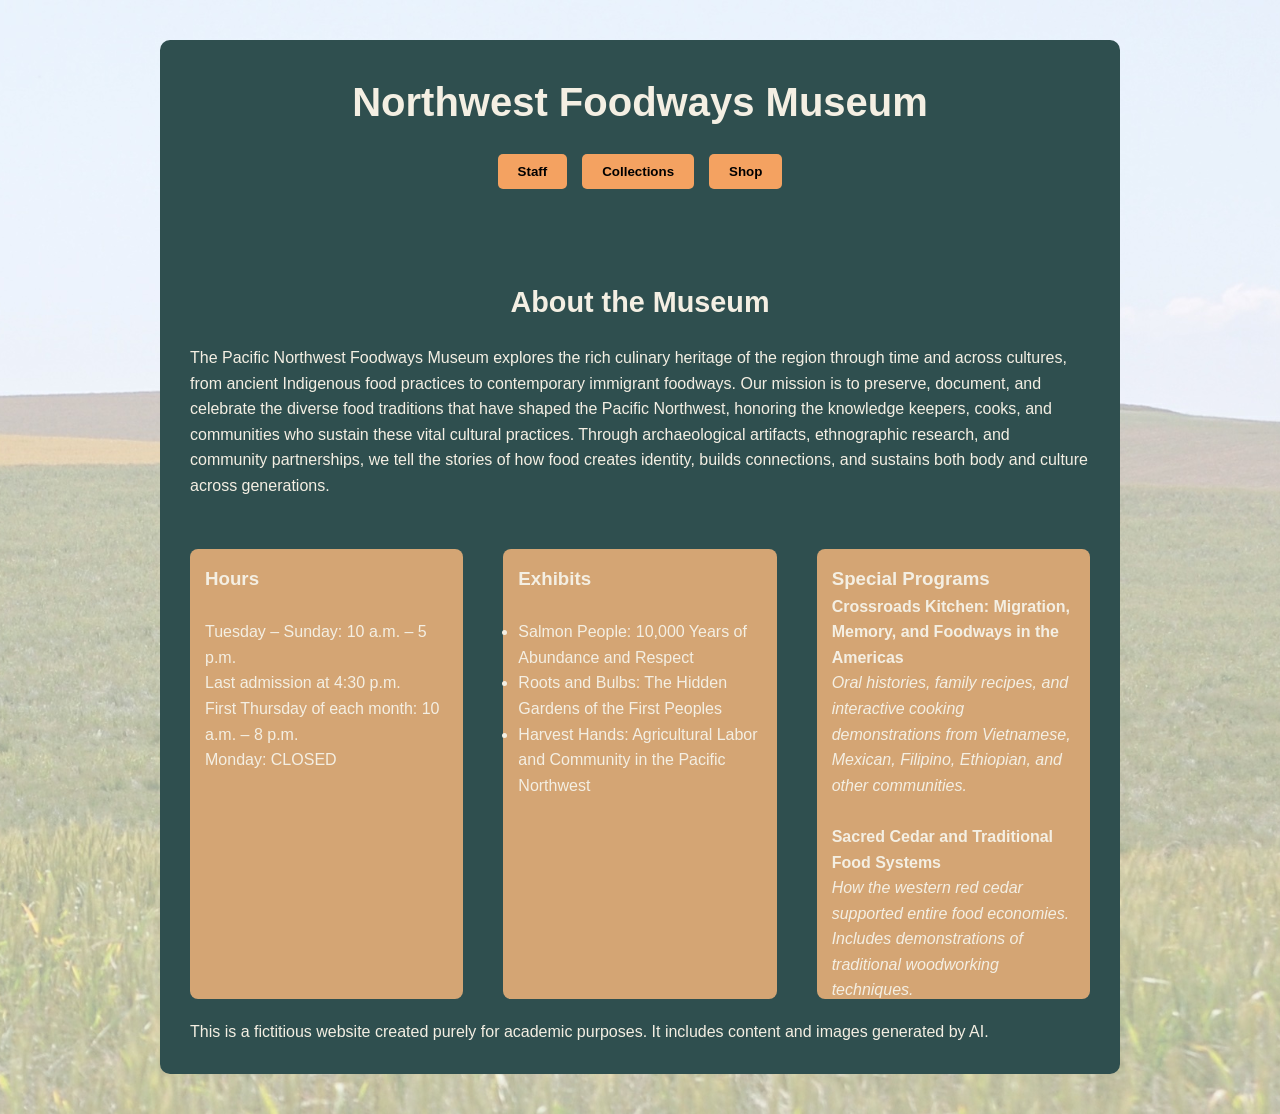
<file: index.html>
<!doctype html>
<html lang="en">

<head>
  <meta charset="utf-8">
  <meta name="author" content="Catherine Hawley">
  <meta name="robots" content="noindex, nofollow">
  <meta name="viewport" content="width=device-width, initial-scale=1, shrink-to-fit=no">
  <title>Northwest Foodways Museum</title>
  <link href="css/style.css" rel="stylesheet" type="text/css">
  <style>
    .info-grid {
      display: grid;
      grid-template-columns: repeat(3, 1fr);
      gap: 40px;
      margin: 20px 0;
    }

    .info-box {
      background-color: #D4A574;
      text-align: left;
      margin: auto;
      align-self: stretch;
      padding: 15px;
    }
  </style>
</head>

<body>
  <div class="container">
    <header>
      <h1>Northwest Foodways Museum</h1>
      <nav>
        <button onclick="location.href='html/staff.html'">Staff</button>
        <button onclick="location.href='html/collections.html'">Collections</button>
        <button onclick="location.href='html/shop.html'">Shop</button>
      </nav>
    </header>

    <section class="intro row">
      <h2>About the Museum</h2>
      <p>The Pacific Northwest Foodways Museum explores the rich culinary heritage of the region through time and across
        cultures, from ancient Indigenous food practices to contemporary immigrant foodways. Our mission is to preserve,
        document, and celebrate the diverse food traditions that have shaped the Pacific Northwest, honoring the
        knowledge keepers, cooks, and communities who sustain these vital cultural practices. Through archaeological
        artifacts, ethnographic research, and community partnerships, we tell the stories of how food creates identity,
        builds connections, and sustains both body and culture across generations.</p>
    </section>
    <section class="info-grid">
      <div class="info-box">
        <h3>Hours</h3><br>
        <p>Tuesday – Sunday: 10 a.m. – 5 p.m.</p>
        <p>Last admission at 4:30 p.m.</p>
        <p>First Thursday of each month: 10 a.m. – 8 p.m.</p>
        <p>Monday: CLOSED</p>
      </div>
      <div class="info-box">
        <h3>Exhibits</h3><br>
        <ul>
          <li>Salmon People: 10,000 Years of Abundance and Respect</li>
          <li>Roots and Bulbs: The Hidden Gardens of the First Peoples</li>
          <li>Harvest Hands: Agricultural Labor and Community in the Pacific Northwest</li>
        </ul>
      </div>
      <div class="info-box">
        <h3>Special Programs</h3>
        <p><b>Crossroads Kitchen: Migration, Memory, and Foodways in the Americas</b></p>
        <p><i>Oral histories, family recipes, and interactive cooking demonstrations from Vietnamese, Mexican, Filipino,
            Ethiopian, and other communities. </i></p>
        <br>
        <p><b>Sacred Cedar and Traditional Food Systems</b></p>
        <p><i>How the western red cedar supported entire food economies. Includes demonstrations of traditional
            woodworking techniques.</i></p>
      </div>
    </section>

    <footer>
      <p>This is a fictitious website created purely for academic purposes. It includes content and images generated by
        AI.</p>
    </footer>
  </div>
</body>

</html>
</file>
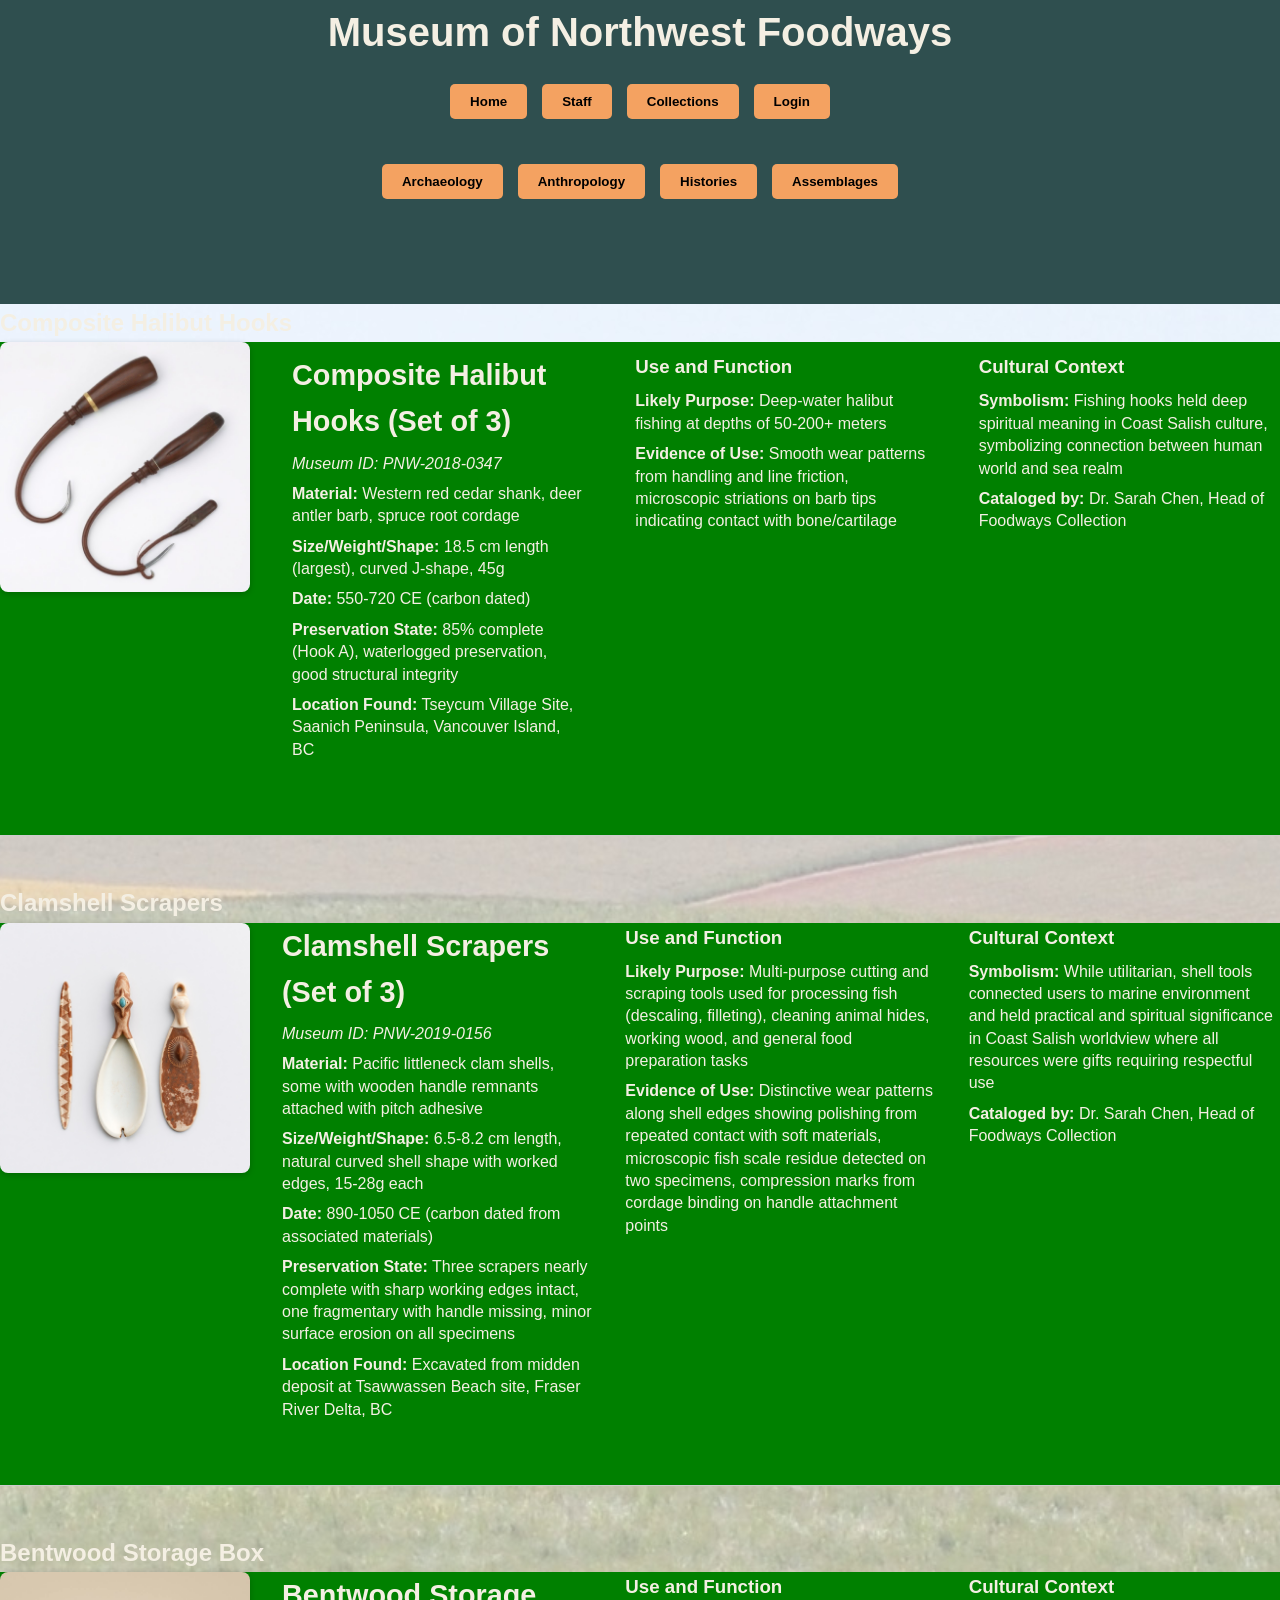
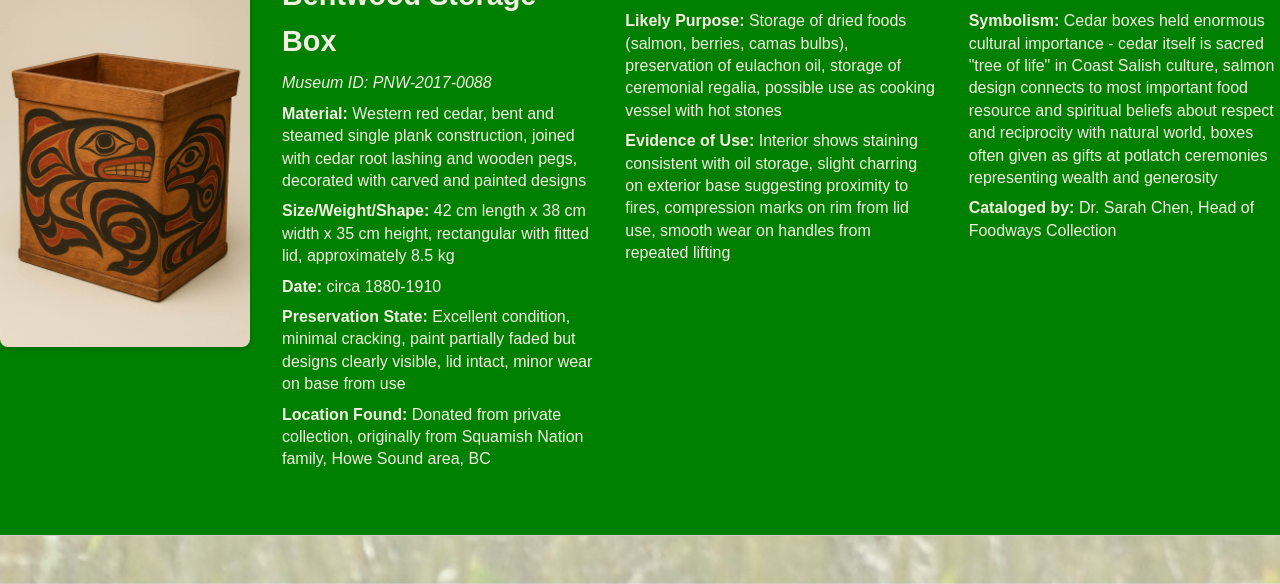
<file: html/collections.html>
<!DOCTYPE html>
<html>
<head>
  <title>Collections - Museum</title>
  <link rel="stylesheet" href="../css/style.css">

  <style>
  .submenu {
      display: flex;
      justify-content: center;
      gap: 15px;
      margin-bottom: 30px !important; 
      padding: 15px 0;
    }

    .collection-item {
      display: flex;
      background-color: green;
      flex-direction: row;
      align-items: flex-start;
      gap: 2rem;
      margin-bottom: 3rem;
      border-bottom: 1px solid #ccc;
      padding-bottom: 2rem;
    }

    .artifact-img {
      width: 300px;
      height: auto;
      object-fit: cover;
      border-radius: 8px;
      box-shadow: 0 2px 6px rgba(0, 0, 0, 0.2);
    }

   .field-group {
  flex: 1;
  min-width: 250px; 
}

    .field-group p {
      margin: 0.5rem 0;
      line-height: 1.4;
    }

    .collection-item h2 {
      margin-top: 0;
      font-size: 1.8rem;
    }

.artifact-details {
  display: flex;
  flex-direction: row;
  gap: 2rem; /* optional: adds spacing between columns */
  flex-wrap: wrap; /* optional: allows wrapping on smaller screens */
}

    .artifact-details h2 {
      width: 100%;
      margin-top: 0;
      font-size: 1.8rem;
      flex-basis: 100%;
    }
  </style>
</head>

<body>
  <header>
    <h1>Museum of Northwest Foodways</h1>
    <nav>
      <button onclick="location.href='index.html'">Home</button>
      <button onclick="location.href='staff.html'">Staff</button>
      <button onclick="location.href='collections.html'">Collections</button>
      <button onclick="location.href='admin.html'">Login</button>
    </nav>
 

  <div class="submenu">
    <button onclick="showSection('archaeology')">Archaeology</button>
    <button onclick="showSection('anthropology')">Anthropology</button>
    <button onclick="showSection('histories')">Histories</button>
    <button onclick="showSection('assemblages')">Assemblages</button>
  </div>
 </header>
  <main>
    <section id="archaeology" class="collection-section">

      <h2>Composite Halibut Hooks</h2>
      <div class="collection-item">
        <img src="../images/collections/artifact1.jpg" style="width:250px;" alt="Composite Halibut Hooks" class="artifact-img" />
      
        <div class="artifact-details">
          <div class="field-group col">
            <h2>Composite Halibut Hooks (Set of 3)</h2>
            <p><em>Museum ID: PNW-2018-0347</em></p>
            <p><strong>Material:</strong> Western red cedar shank, deer antler barb, spruce root cordage</p>
            <p><strong>Size/Weight/Shape:</strong> 18.5 cm length (largest), curved J-shape, 45g</p>
            <p><strong>Date:</strong> 550-720 CE (carbon dated)</p>
            <p><strong>Preservation State:</strong> 85% complete (Hook A), waterlogged preservation, good structural integrity</p>
            <p><strong>Location Found:</strong> Tseycum Village Site, Saanich Peninsula, Vancouver Island, BC</p>
          </div>
        
          <div class="field-group col">
            <h3>Use and Function</h3>
            <p><strong>Likely Purpose:</strong> Deep-water halibut fishing at depths of 50-200+ meters</p>
            <p><strong>Evidence of Use:</strong> Smooth wear patterns from handling and line friction, microscopic striations on barb tips indicating contact with bone/cartilage</p>
          </div>
        
          <div class="field-group col">
            <h3>Cultural Context</h3>
            <p><strong>Symbolism:</strong> Fishing hooks held deep spiritual meaning in Coast Salish culture, symbolizing connection between human world and sea realm</p>
            <p><strong>Cataloged by:</strong> Dr. Sarah Chen, Head of Foodways Collection</p>
          </div>
        </div>
      </div>

      <h2>Clamshell Scrapers</h2>
      <div class="collection-item">
        <img src="../images/collections/artifact2.jpg" style="width:250px;" alt="Clamshell Scrapers" class="artifact-img" />
      
        <div class="artifact-details">
          <div class="field-group">
            <h2>Clamshell Scrapers (Set of 3)</h2>
            <p><em>Museum ID: PNW-2019-0156</em></p>
            <p><strong>Material:</strong> Pacific littleneck clam shells, some with wooden handle remnants attached with pitch adhesive</p>
            <p><strong>Size/Weight/Shape:</strong> 6.5-8.2 cm length, natural curved shell shape with worked edges, 15-28g each</p>
            <p><strong>Date:</strong> 890-1050 CE (carbon dated from associated materials)</p>
            <p><strong>Preservation State:</strong> Three scrapers nearly complete with sharp working edges intact, one fragmentary with handle missing, minor surface erosion on all specimens</p>
            <p><strong>Location Found:</strong> Excavated from midden deposit at Tsawwassen Beach site, Fraser River Delta, BC</p>
          </div>
        
          <div class="field-group">
            <h3>Use and Function</h3>
            <p><strong>Likely Purpose:</strong> Multi-purpose cutting and scraping tools used for processing fish (descaling, filleting), cleaning animal hides, working wood, and general food preparation tasks</p>
            <p><strong>Evidence of Use:</strong> Distinctive wear patterns along shell edges showing polishing from repeated contact with soft materials, microscopic fish scale residue detected on two specimens, compression marks from cordage binding on handle attachment points</p> 
          </div>
        
          <div class="field-group">
            <h3>Cultural Context</h3>
            <p><strong>Symbolism:</strong> While utilitarian, shell tools connected users to marine environment and held practical and spiritual significance in Coast Salish worldview where all resources were gifts requiring respectful use</p>
            <p><strong>Cataloged by:</strong> Dr. Sarah Chen, Head of Foodways Collection</p>
          </div>
        </div>
      </div>

      <h2>Bentwood Storage Box</h2>
      <div class="collection-item">
        <img src="../images/collections/artifact3.jpg" style="width:250px;" alt="Bentwood Storage Box" class="artifact-img" />
      
        <div class="artifact-details">
          <div class="field-group">
            <h2>Bentwood Storage Box</h2>
            <p><em>Museum ID: PNW-2017-0088</em></p>
            <p><strong>Material:</strong> Western red cedar, bent and steamed single plank construction, joined with cedar root lashing and wooden pegs, decorated with carved and painted designs</p>
            <p><strong>Size/Weight/Shape:</strong> 42 cm length x 38 cm width x 35 cm height, rectangular with fitted lid, approximately 8.5 kg</p>
            <p><strong>Date:</strong> circa 1880-1910</p>
            <p><strong>Preservation State:</strong> Excellent condition, minimal cracking, paint partially faded but designs clearly visible, lid intact, minor wear on base from use</p>
            <p><strong>Location Found:</strong> Donated from private collection, originally from Squamish Nation family, Howe Sound area, BC</p>
          </div>
        
          <div class="field-group">
            <h3>Use and Function</h3>
            <p><strong>Likely Purpose:</strong> Storage of dried foods (salmon, berries, camas bulbs), preservation of eulachon oil, storage of ceremonial regalia, possible use as cooking vessel with hot stones</p>
            <p><strong>Evidence of Use:</strong> Interior shows staining consistent with oil storage, slight charring on exterior base suggesting proximity to fires, compression marks on rim from lid use, smooth wear on handles from repeated lifting</p>
          </div>
        
          <div class="field-group">
            <h3>Cultural Context</h3>
            <p><strong>Symbolism:</strong> Cedar boxes held enormous cultural importance - cedar itself is sacred "tree of life" in Coast Salish culture, salmon design connects to most important food resource and spiritual beliefs about respect and reciprocity with natural world, boxes often given as gifts at potlatch ceremonies representing wealth and generosity</p>
            <p><strong>Cataloged by:</strong> Dr. Sarah Chen, Head of Foodways Collection</p>
          </div>
        </div>
      </div>
      
    </section>

    <section id="anthropology" class="collection-section" style="display:none;">
      
      <h2>Community Cookbook Collection</h2>
      <div class="collection-item">
        <img src="../images/collections/artifact4.jpg" style="width:250px;" alt="Stack of cookbooks" class="artifact-img" />
      
        <div class="artifact-details">
          <div class="field-group">
            <h2>Community Cookbook Collection </h2>
            <p><em>Museum ID: PNW-2021-0234</em></p>
            <p><strong>Material:</strong> Printed paper, spiral binding (most), some hand-typed and mimeographed, others offset printed</p>
            <p><strong>Size/Weight/Shape:</strong> Various sizes, 15-90 pages each, 8.5 x 11 inch format typical, range from 150g to 400g</p>
            <p><strong>Date:</strong> 1948-1978</p>
            <p><strong>Preservation State:</strong> Good to fair condition, some cover wear and staining, recipe pages show frequent use with food splatters and handwritten notes, some pages loose but present</p>
            <p><strong>Location Found:</strong> Donated from estate of Mrs. Helen Yamamoto, collected from various Seattle-area churches, schools, and community organizations</p>
          </div>

          <div class="field-group">
            <h3>Use and Function</h3>
            <p><strong>Likely Purpose:</strong> Daily preparation of pho broth requiring 12-24 hours of simmering beef bones, star anise, cinnamon, ginger, and aromatics</p>
            <p><strong>Evidence of Use:</strong> Distinctive burnished interior pattern from decades of stirring and skimming, heat marks on base indicating fixed burner position, patina from years of use, estimated 50,000+ bowls of pho produced</p>
          </div>
        
          <div class="field-group">
            <h3>Cultural Context</h3>
            <p><strong>Symbolism:</strong> Represents culinary tradition passed through generations in Vietnam, community gathering space for Vietnamese refugees, bridge between heritage and American life</p>
            <p><strong>Cataloged by:</strong> Dr. Marcus Thompson, Curator of Contemporary Foodways</p>
        </div>
          </div>
        </div>
      </div>


 <h2>Vietnamese Pho Pot</h2>
      <div class="collection-item">
        <img src="../images/collections/artifact5.jpg" style="width:250px;" alt="Large aluminum cooking pot showing signs of frequent use" class="artifact-img" />
      
        <div class="artifact-details">
          <div class="field-group">
            <h3>Vietnamese Pho Pot</h3>
            <p><strong>Material:</strong> Aluminum</p>
            <p><strong>Size/Weight/Shape:</strong> 45 cm diameter, 50 cm height, 38 liters capacity, cylindrical stockpot</p>
            <p><strong>Date:</strong> circa 1982</p>
           <p><strong>Preservation State:</strong> Retired from service, heat discoloration on exterior, mineral deposits on interior, burnished pattern from stirring, small dents and repairs, stable condition</p>
            <p><strong>Location Found:</strong> Donated by owner</p>
          </div>

          <div class="field-group">
            <h3>Use and Function</h3>
            <p><strong>Likely Purpose:</strong> Fundraising for churches and community groups, sharing recipes within immigrant and ethnic communities, preserving cultural food traditions, teaching American cooking to newer immigrants, building community bonds</p>
            <p><strong>Evidence of Use:</strong> Handwritten margin notes with ingredient substitutions, grease stains and flour marks on popular recipes, recipe additions tucked into pages, dried ingredient smudges, names and phone numbers of recipe contributors annotated with notes like "ask her about the dumplings"</p>
          </div>
        
          <div class="field-group">
            <h3>Cultural Context</h3>
            <p><strong>Symbolism:</strong> Cookbooks represent intersection of cultural preservation and assimilation - traditional ethnic recipes appear alongside "American" dishes showing negotiation of identity, fundraising aspect shows how food brought communities together for common goals, handwritten notes and modifications show living documents passed between generations</p>
            <p><strong>Cataloged by:</strong> Dr. Marcus Thompson, Curator of Contemporary Foodways</p>
          </div>
        </div>
      </div>
      

      <h2>Hop Picking Basket</h2>
      <div class="collection-item">
        <img src="../images/collections/artifact6.jpg" style="width:250px;" alt="Hop Picking Basket" class="artifact-img" />

        <div class="artifact-details">
          <div class="field-group">
            <h2>Hop Picking Basket</h2>
            <p><em>Museum ID: PNW-2020-0112</em></p>
            <p><strong>Material:</strong> Woven cedar bark and willow, reinforced rim</p>
            <p><strong>Size/Weight/Shape:</strong> 45 cm diameter at top, 30 cm deep, cone/bucket shape tapering to flat base, approximately 1.2 kg empty</p>
            <p><strong>Date:</strong> circa 1935-1945</p>
            <p><strong>Preservation State:</strong> Well-used condition, some splits in weaving repaired with wire in places, handle strap frayed but intact, structural integrity good, dark staining from hop oils and residue throughout</p>
            <p><strong>Location Found:</strong> Donated from Yakima Valley Historical Society, originally used at hop farms in Yakima Valley, Washington</p>
          </div>

          <div class="field-group">
            <h3>Use and Function</h3>
            <p><strong>Likely Purpose:</strong> Harvesting hops during seasonal picking season, worn suspended from shoulder or waist, filled basket emptied into larger collection bins for weighing and payment</p>
            <p><strong>Evidence of Use:</strong> Heavy staining and residue from hop oils, compression marks on rim where basket rested against picker's body, wire repairs show continued use and maintenance, wear pattern on strap shows right-handed user, interior base shows compressed fibers from weight of hops</p>
          </div>

          <div class="field-group">
            <h3>Cultural Context</h3>
            <p><strong>Symbolism:</strong> Represents intersection of traditional Indigenous craft knowledge and commercial agriculture, reflects complex history of Native labor in agricultural economy, embodies seasonal migration patterns and harvest culture, connects to broader Pacific Northwest brewing and beer culture</p>
            <p><strong>Cataloged by:</strong> Dr. Amara Okafor, Senior Research Ethnographer</p>
          </div>
        </div>
      </div>

    </section>

    <section id="histories" class="collection-section" style="display:none;">
      <p>Content coming soon...</p>
    </section>

    <section id="assemblages" class="collection-section" style="display:none;">
      <p>Content coming soon...</p>
    </section>
  </main>

  <script>
    function showSection(section) {
      const sections = document.querySelectorAll('.collection-section');
      sections.forEach(s => s.style.display = 'none');
      document.getElementById(section).style.display = 'block';
    }
  </script>
</body>
</html>
</file>
<file: css/style.css>
/* Reset and base styles */
* {
  box-sizing: border-box;
  margin: 0;
  padding: 0;
  font-family: 'Tahoma', sans-serif;

  /* border: 1px solid red; */

}

body {
  background-image: url('../images/museum_background.jpg');
  background-size: cover;
  background-position: center;
  color: #F4EFE3;
  line-height: 1.6;
}


header {
  background-color: #2f4f4f;
  padding-bottom: 60px;
}


/* Container for text */
.container {
  display: flex;
  /* grid: auto auto / auto auto auto auto;  */
  background-color: #2f4f4f;
  flex-direction: column;
  padding: 30px;
  max-width: 960px;
  margin: 40px auto;
  border-radius: 10px;
}

.intro {
  display: flex;
  justify-content: center;
}

.container-fluid {
  max-width: 1200px;
  margin: 0 auto;
  padding: 20px;
}

.row {
  display: flex;
  flex-wrap: wrap;
  margin-bottom: 30px;
}

.col {
  padding: 10px;
  /*border: 1px dashed red;*/
}

.stacked .col {
  width: 100%;
}


/* Header and navigation */
header h1 {
  font-size: 2.5em;
  margin-bottom: 20px;
  text-align: center;
}

nav {
  display: flex;
  justify-content: center;
  gap: 15px;
  margin-bottom: 30px;
}

button {
  background-color: #f4a261;
  color: #000;
  border: none;
  padding: 10px 20px;
  border-radius: 5px;
  font-weight: bold;
  cursor: pointer;
  transition: background-color 0.3s ease;
}

button:hover {
  background-color: #e76f51;
}

/* Section styling */
.intro {
  display: flex;
}

.intro h2 {
  text-align: center;
  margin-bottom: 20px;
  font-size: 1.8em;
}

/* Grid layout for info boxes */
.info-grid {
  display: flex;
  justify-content: space-between;
  gap: 20px;
  margin-bottom: 30px;
}

.info-box {
  background-color: #dfeeea;
  color: #F4EFE3;
  padding: 20px;
  flex: 1;
  text-align: center;
  border-radius: 8px;
  height: 450px;
}

.collection-item {
  display: flex;
  background-color: green;
  flex-direction: row;
  align-items: flex-start;
  gap: 2rem;
  margin-bottom: 3rem;
  border-bottom: 1px solid #ccc;
  padding-bottom: 2rem;
}

.artifact-img {
  width: 300px;
  height: auto;
  object-fit: cover;
  border-radius: 8px;
  box-shadow: 0 2px 6px rgba(0, 0, 0, 0.2);
}

.field-group {
  margin-bottom: 1.5rem;
}

.field-group p {
  margin: 0.5rem 0;
  line-height: 1.4;
}

.collection-item h2 {
  margin-top: 0;
  font-size: 1.8rem;
}

.artifact-details h2 {
  width: 100%;
  margin-top: 0;
  font-size: 1.8rem;
  flex-basis: 100%;

  /* Footer */
  .footer {
    text-align: center;
    font-size: 0.9em;
    color: #7A9B76;
    opacity: 0.8;
  }
</file>
